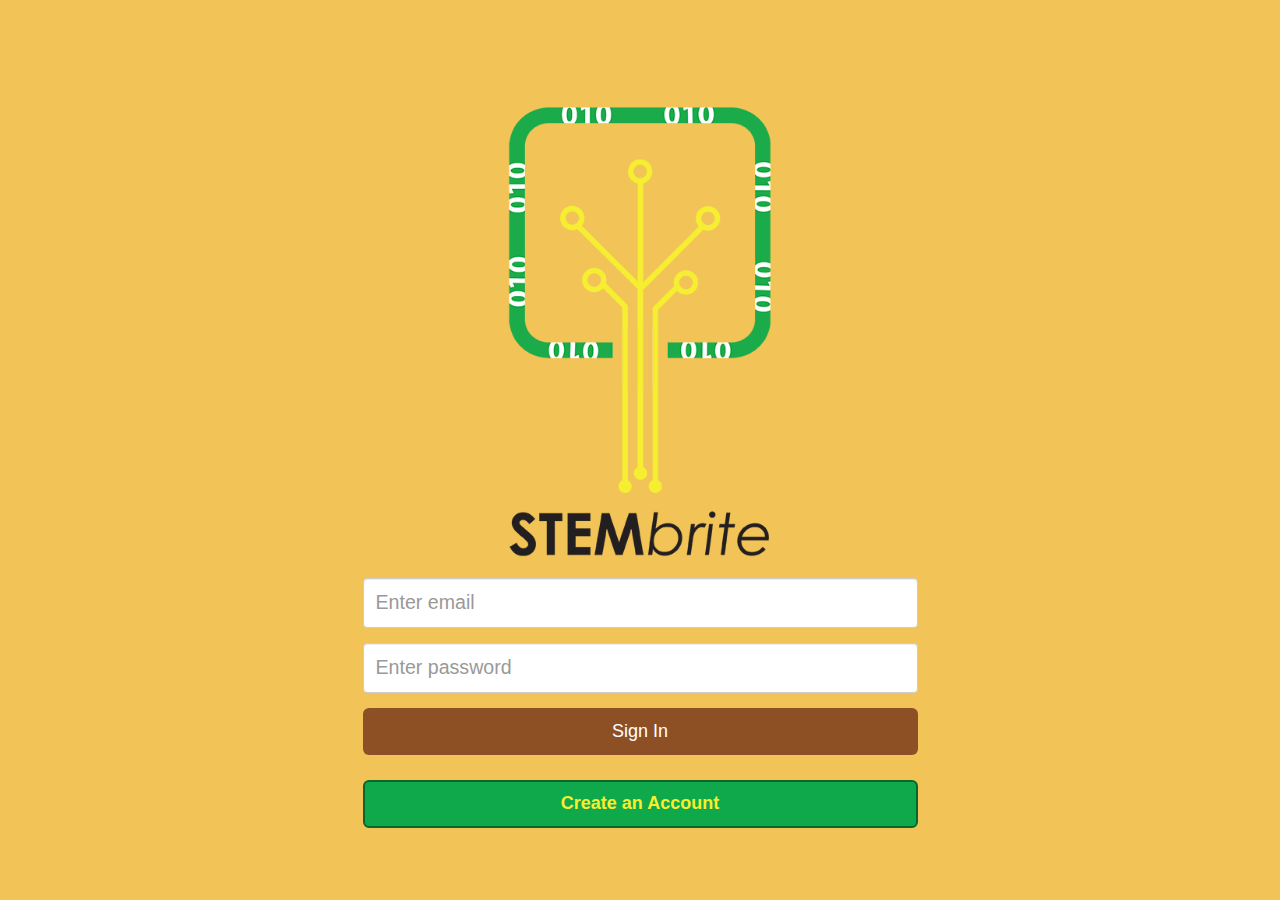
<file: index.html>
<!DOCTYPE html>
<html lang="en">
<head>
	<meta charset="UTF-8">
	<title>STEMbrite</title>
	<meta name="HandheldFriendly" content="True">
    <meta name="MobileOptimized" content="320">
    <meta name="viewport" content="width=device-width, initial-scale=1">
    <meta http-equiv="cleartype" content="on">
    <link href="css/bootstrap.min.css" rel="stylesheet">
    <link href="css/custom.css" rel="stylesheet">
</head>
<body>
	<header>
		<div class="row">
			<div class="col-xs-12 col-sm-6 col-sm-offset-3">
				<div class="logo">
					<img class="logo img-responsive center-block" src="img/SB-logo.png" alt="STEMbrite logo">
				</div>
			</div>
		</div>
	</header>
		<div class="container">
			<div class="row">
				<div class="col-xs-12 col-sm-6 col-sm-offset-3">
					<form class="sign-in" role="form">
						  <div class="form-group">
						    <input type="email" class="form-control" id="exampleInputEmail1" placeholder="Enter email">
						  </div>
						  <div class="form-group">
						    <input type="password" class="form-control" id="exampleInputPassword1" placeholder="Enter password">
						  </div>
					</form>
					<a href="welcome.html"><button class="btn btn-lg sign-in">Sign In</button></a>
					<button class="btn btn-lg create-account">Create an Account</button>
				</div>
			</div>
		</div>
</body>
</html>
</file>
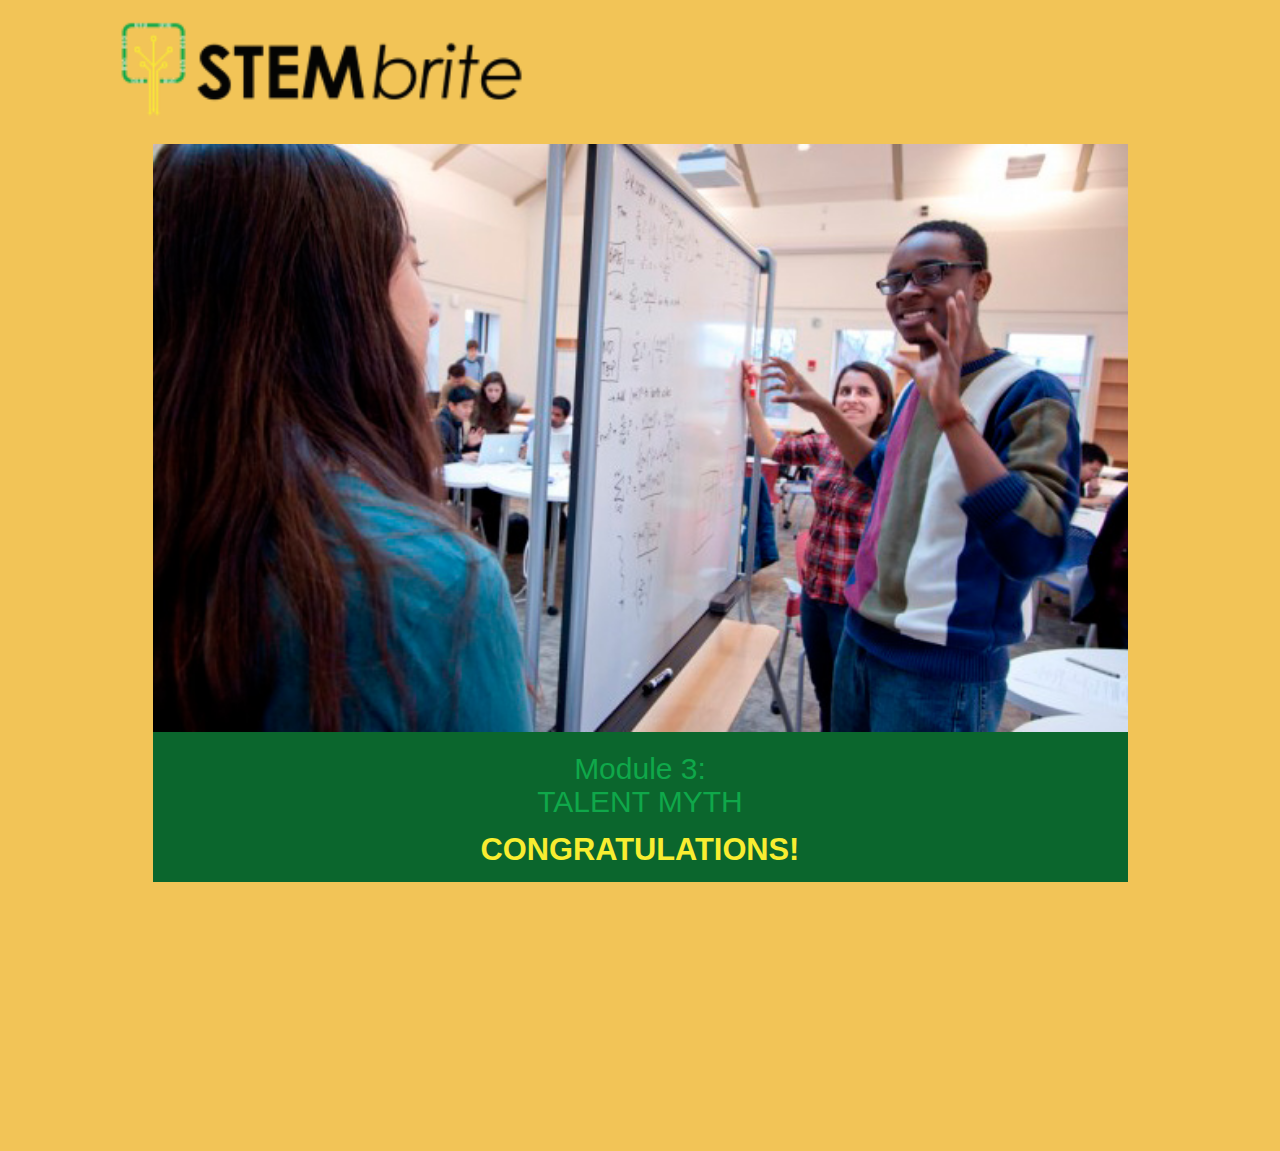
<file: congratulations.html>
<!DOCTYPE html>
<html lang="en">
<head>
	<meta charset="UTF-8">
	<title>STEMbrite</title>
	<meta name="HandheldFriendly" content="True">
    <meta name="MobileOptimized" content="320">
    <meta name="viewport" content="width=device-width, initial-scale=1">
    <meta http-equiv="cleartype" content="on">
    <link href="css/bootstrap.min.css" rel="stylesheet">
    <link href="css/custom.css" rel="stylesheet">
</head>
<body>
	<header>
		<div class="row">
			<div class="col-xs-12 col-sm-10 col-sm-offset-1 col-md-10 col-md-offset-1">
				<div class="logo">
					<img class="logo-horizontal" src="img/SB-logo-horizontal.png" alt="">
				</div>
			</div>
		</div>
	</header>
	<div class="container">
		<div class="row">
				<div class="module-screen green-background col-xs-12 col-sm-10 col-sm-offset-1 col-md-10 col-md-offset-1">
					<img class="module-three img-responsive center-block" src="img/module_3.jpg" alt="Module 3">
					<h2>Module 3: <br><span>Talent Myth</span></h2>		
					<p>Congratulations!</p>			
				</div>
		</div>
		<div class="container">
			<div class="row">
				<div class="col-xs-12 col-sm-8 col-sm-offset-2 col-md-6 col-md-offset-3">
					<p class="congratulations">You have successfully completed Module 3: Talent Myth</p>		
				</div>
			</div>		
			<div class="row">
				<div class="col-xs-12 col-sm-10 col-sm-offset-1 col-md-10 col-md-offset-1">
					<a href="modules.html"><button class="btn btn-lg done">DONE</button></a>		
				</div>
			</div>	
		</div>
	</div>
</body>
</html>
</file>
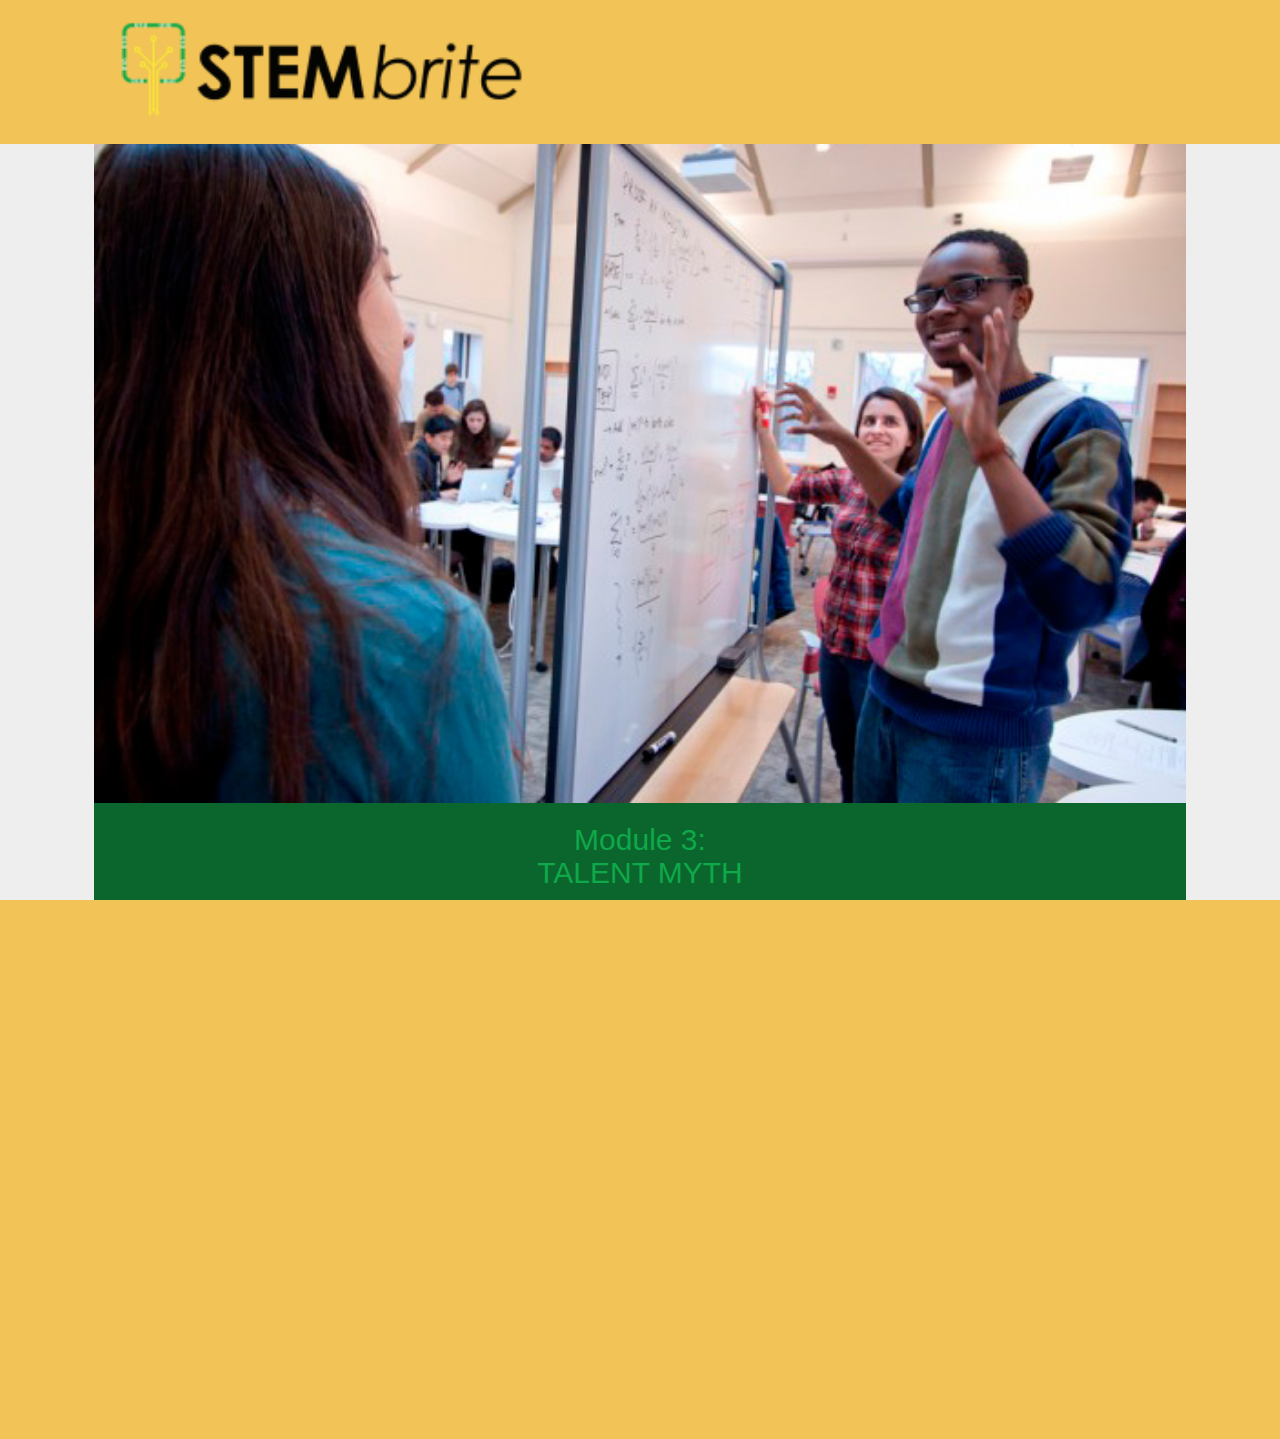
<file: module-three-activity-one.html>
<!DOCTYPE html>
<html lang="en">
<head>
	<meta charset="UTF-8">
	<title>STEMbrite</title>
	<meta name="HandheldFriendly" content="True">
    <meta name="MobileOptimized" content="320">
    <meta name="viewport" content="width=device-width, initial-scale=1">
    <meta http-equiv="cleartype" content="on">
    <link href="css/bootstrap.min.css" rel="stylesheet">
    <link href="css/custom.css" rel="stylesheet">
</head>
<body>
	<header>
		<div class="row">
			<div class="col-xs-12 col-sm-10 col-sm-offset-1 col-md-10 col-md-offset-1">
				<div class="logo">
					<img class="logo-horizontal" src="img/SB-logo-horizontal.png" alt="">
				</div>
			</div>
		</div>
	</header>
	<div class="container activity-container">
		<div class="row">
				<div class="module-screen green-background col-xs-12 col-sm-10 col-sm-offset-1 col-md-10 col-md-offset-1">
					<img class="module-three img-responsive center-block" src="img/module_3.jpg" alt="Module 3">
					<h2>Module 3: <br><span>Talent Myth</span></h2>		
					<p>Activity 1 of 3</p>			
				</div>
		</div>
		<div class="container">
			<div class="row">
				<div class="col-xs-12 col-sm-8 col-sm-offset-2 col-md-6 col-md-offset-3">
				<p class="instruction">Indicate if a statement is<br> True or False.</p>
				<p class="statement">1. Some people are naturally better at coding than others.</p>
					<div class="row">
						<div class="col-xs-3 col-xs-offset-2 col-sm-4 col-sm-offset-2 col-md-4">
							<button class="btn btn-default">TRUE</button>
						</div>
						<div class="col-xs-3 col-xs-offset-1 col-sm-4 col-md-4">
							<button class="btn btn-default">FALSE</button>
						</div>
					</div>
				</div>
			</div>		
			<div class="row">
				<div class="col-xs-12 col-sm-8 col-sm-offset-2 col-md-6 col-md-offset-3">
				<p class="statement">2. Even geniuses must have a high level of technical expertise that they master through practice.</p>
					<div class="row">
						<div class="col-xs-3 col-xs-offset-2 col-sm-4 col-sm-offset-2 col-md-4">
							<button class="btn btn-default">TRUE</button>
						</div>
						<div class="col-xs-3 col-xs-offset-1 col-sm-4 col-md-4">
							<button class="btn btn-default">FALSE</button>
						</div>
					</div>
				</div>
			</div>
			<div class="row last-statement">
				<div class="col-xs-12 col-sm-8 col-sm-offset-2 col-md-6 col-md-offset-3">
				<p class="statement">3. Talent alone cannot explain success.</p>
					<div class="row">
						<div class="col-xs-3 col-xs-offset-2 col-sm-4 col-sm-offset-2 col-md-4">
							<button class="btn btn-default">TRUE</button>
						</div>
						<div class="col-xs-3 col-xs-offset-1 col-sm-4 col-md-4">
							<button class="btn btn-default">FALSE</button>
						</div>
					</div>
				</div>
			</div>
			<div class="row">
				<div class="col-xs-12 col-sm-10 col-sm-offset-1 col-md-10 col-md-offset-1">
					<a href="module-three-activity-two.html"><button class="btn btn-lg submit">Submit</button></a>		
				</div>
			</div>	
		</div>
	</div>
</body>
</html>
</file>
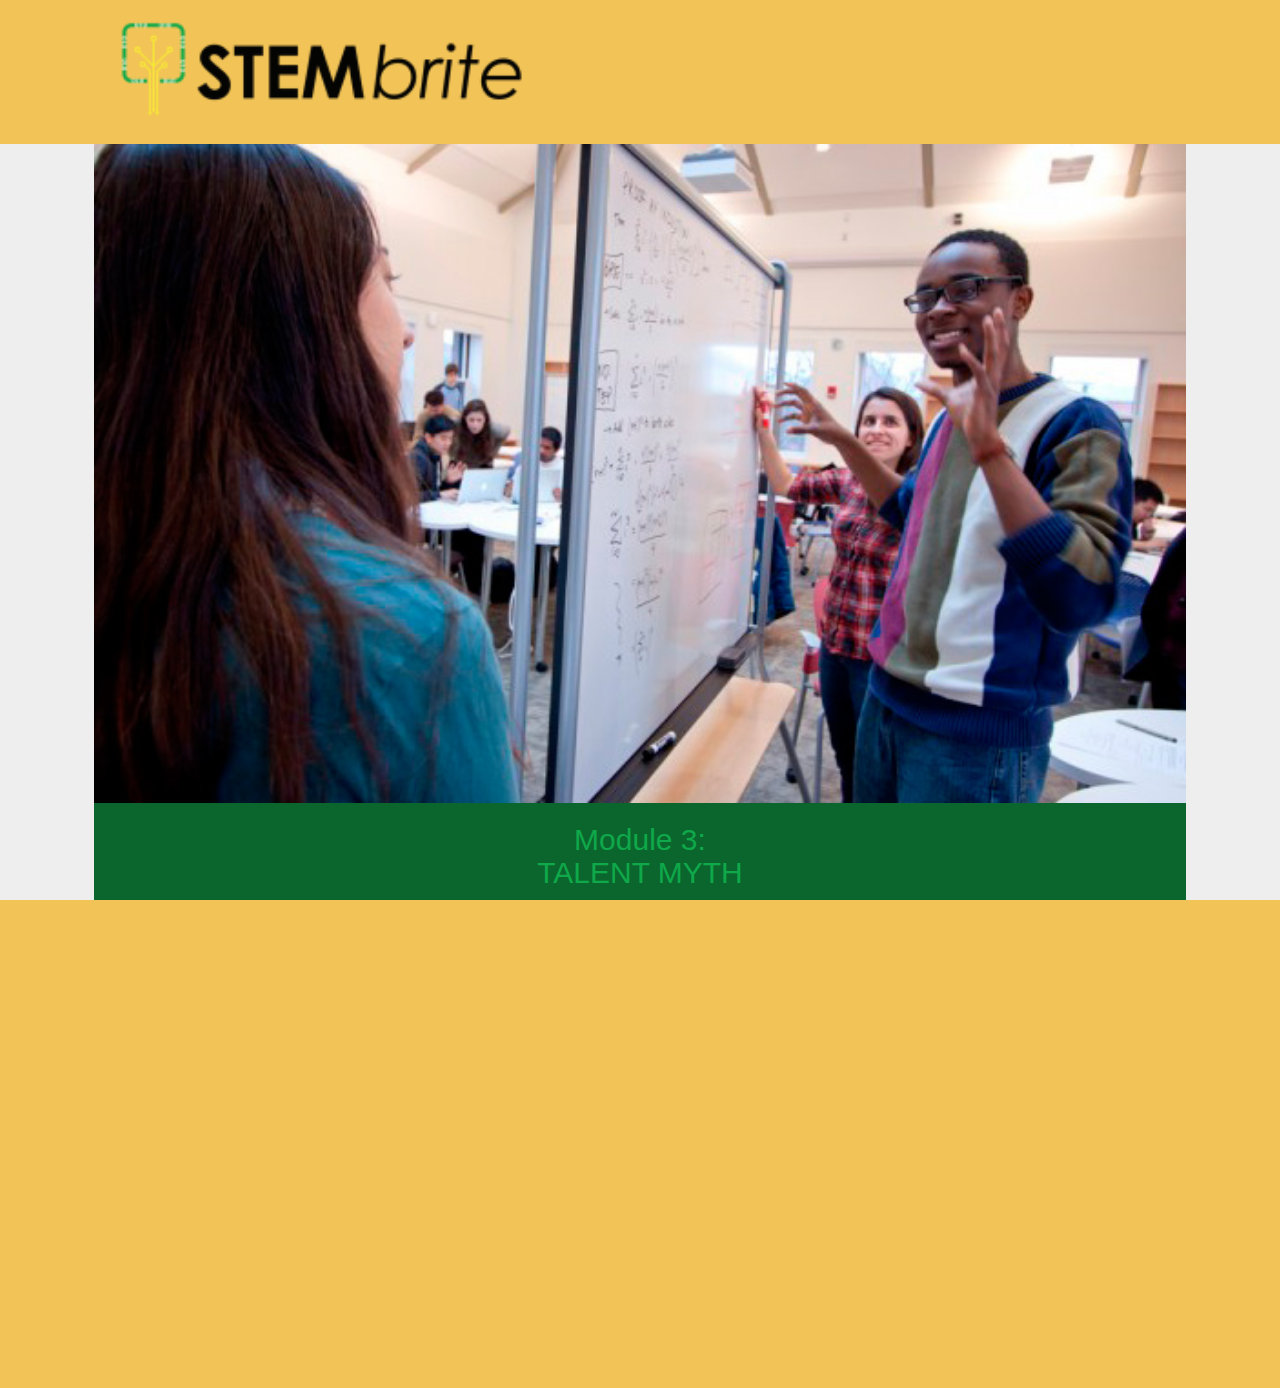
<file: module-three-activity-three.html>
<!DOCTYPE html>
<html lang="en">
<head>
	<meta charset="UTF-8">
	<title>STEMbrite</title>
	<meta name="HandheldFriendly" content="True">
    <meta name="MobileOptimized" content="320">
    <meta name="viewport" content="width=device-width, initial-scale=1">
    <meta http-equiv="cleartype" content="on">
    <link href="css/bootstrap.min.css" rel="stylesheet">
    <link href="css/custom.css" rel="stylesheet">
</head>
<body>
	<header>
		<div class="row">
			<div class="col-xs-12 col-sm-10 col-sm-offset-1 col-md-10 col-md-offset-1">
				<div class="logo">
					<img class="logo-horizontal" src="img/SB-logo-horizontal.png" alt="">
				</div>
			</div>
		</div>
	</header>
	<div class="container activity-container">
		<div class="row">
				<div class="module-screen green-background col-xs-12 col-sm-10 col-sm-offset-1 col-md-10 col-md-offset-1">
					<img class="module-three img-responsive center-block" src="img/module_3.jpg" alt="Module 3">
					<h2>Module 3: <br><span>Talent Myth</span></h2>		
					<p>Activity 3 of 3</p>			
				</div>
		</div>
		<div class="container">
			<div class="row">
				<div class="col-xs-12 col-sm-8 col-sm-offset-2 col-md-6 col-md-offset-3">
					<p class="instruction">Give an example of one challenge in your life that you have overcome with hard work?  It could be from elementary school, sports, learning something new, anything that required you to perservere.</p>
					<p class="statement text-center">Type your answer into the box below and hit submit when finished.</p>			
				</div>
			</div>		
			<textarea class="form-control activity" rows="6"></textarea>
			<div class="row">
				<div class="col-xs-12 col-sm-10 col-sm-offset-1 col-md-10 col-md-offset-1">
					<a href="congratulations.html"><button class="btn btn-lg submit">Submit</button></a>		
				</div>
			</div>	
		</div>
	</div>
</body>
</html>
</file>
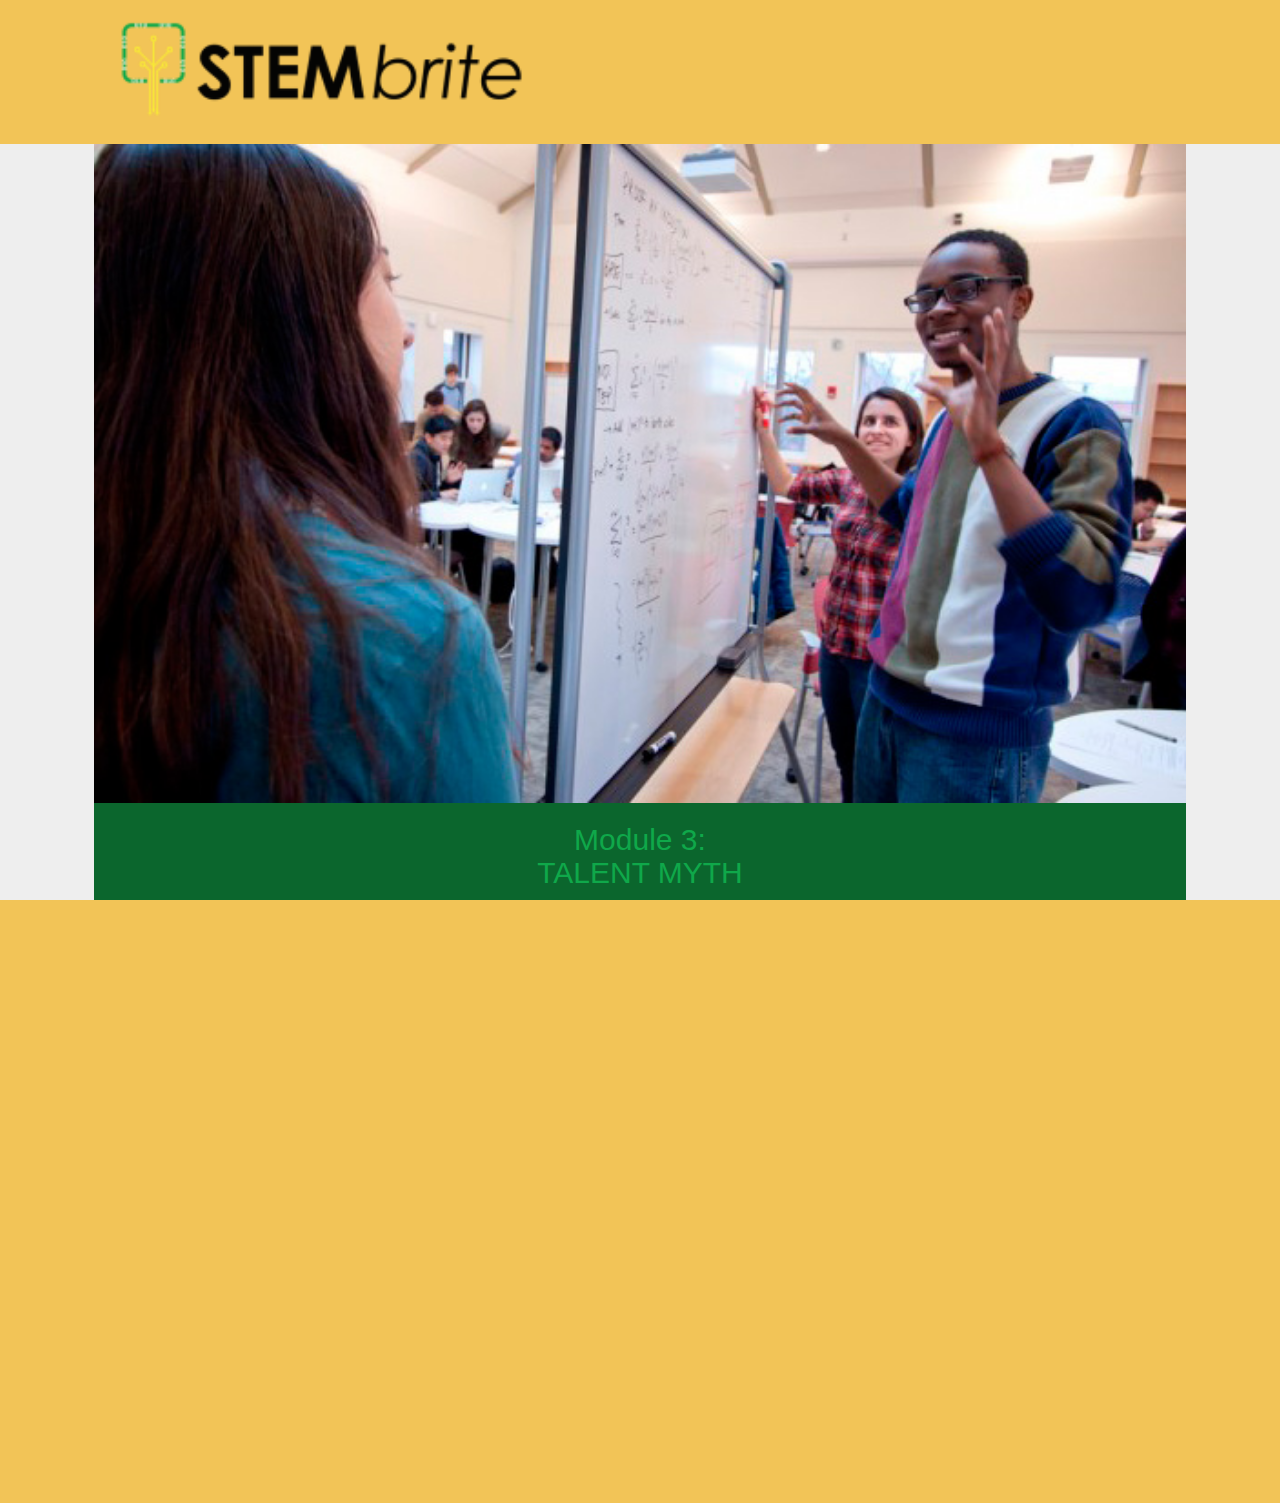
<file: module-three-activity-two.html>
<!DOCTYPE html>
<html lang="en">
<head>
	<meta charset="UTF-8">
	<title>STEMbrite</title>
	<meta name="HandheldFriendly" content="True">
    <meta name="MobileOptimized" content="320">
    <meta name="viewport" content="width=device-width, initial-scale=1">
    <meta http-equiv="cleartype" content="on">
    <link href="css/bootstrap.min.css" rel="stylesheet">
    <link href="css/custom.css" rel="stylesheet">
</head>
<body>
	<header>
		<div class="row">
			<div class="col-xs-12 col-sm-10 col-sm-offset-1 col-md-10 col-md-offset-1">
				<div class="logo">
					<img class="logo-horizontal" src="img/SB-logo-horizontal.png" alt="">
				</div>
			</div>
		</div>
	</header>
	<div class="container activity-container">
		<div class="row">
				<div class="module-screen green-background col-xs-12 col-sm-10 col-sm-offset-1 col-md-10 col-md-offset-1">
					<img class="module-three img-responsive center-block" src="img/module_3.jpg" alt="Module 3">
					<h2>Module 3: <br><span>Talent Myth</span></h2>		
					<p>Activity 2 of 3</p>			
				</div>
		</div>
		<div class="container">
			<div class="row">
				<div class="col-xs-12 col-sm-8 col-sm-offset-2 col-md-6 col-md-offset-3">
				<p class="instruction">Indicate if a statement represents a Fixed or a Growth Mindset</p>
				<p class="statement">1. "I am really good at Math and Science."</p>
					<div class="row">
						<div class="col-xs-3 col-xs-offset-2 col-sm-4 col-sm-offset-2 col-md-4">
							<button class="btn btn-default">GROWTH</button>
						</div>
						<div class="col-xs-3 col-xs-offset-1 col-sm-4 col-md-4">
							<button class="btn btn-default">FIXED</button>
						</div>
					</div>
				</div>
			</div>		
			<div class="row">
				<div class="col-xs-12 col-sm-8 col-sm-offset-2 col-md-6 col-md-offset-3">
				<p class="statement">2. "When I put the time in, I can find a way to succeed."</p>
					<div class="row">
						<div class="col-xs-3 col-xs-offset-2 col-sm-4 col-sm-offset-2 col-md-4">
							<button class="btn btn-default">GROWTH</button>
						</div>
						<div class="col-xs-3 col-xs-offset-1 col-sm-4 col-md-4">
							<button class="btn btn-default">FIXED</button>
						</div>
					</div>
				</div>
			</div>
			<div class="row">
				<div class="col-xs-12 col-sm-8 col-sm-offset-2 col-md-6 col-md-offset-3">
				<p class="statement">3. "I can't do quadratic equations."</p>
					<div class="row">
						<div class="col-xs-3 col-xs-offset-2 col-sm-4 col-sm-offset-2 col-md-4">
							<button class="btn btn-default">GROWTH</button>
						</div>
						<div class="col-xs-3 col-xs-offset-1 col-sm-4 col-md-4">
							<button class="btn btn-default">FIXED</button>
						</div>
					</div>
				</div>
			</div>
			<div class="row last-statement">
				<div class="col-xs-12 col-sm-8 col-sm-offset-2 col-md-6 col-md-offset-3">
				<p class="statement">4. "I may have to retake this, but it's not going to stop me from doing what I want to do."</p>
					<div class="row">
						<div class="col-xs-3 col-xs-offset-2 col-sm-4 col-sm-offset-2 col-md-4">
							<button class="btn btn-default">GROWTH</button>
						</div>
						<div class="col-xs-3 col-xs-offset-1 col-sm-4 col-md-4">
							<button class="btn btn-default">FIXED</button>
						</div>
					</div>
				</div>
			</div>
			<div class="row">
				<div class="col-xs-12 col-sm-10 col-sm-offset-1 col-md-10 col-md-offset-1">
					<a href="module-three-activity-three.html"><button class="btn btn-lg submit">Submit</button></a>		
				</div>
			</div>	
		</div>
	</div>
</body>
</html>
</file>
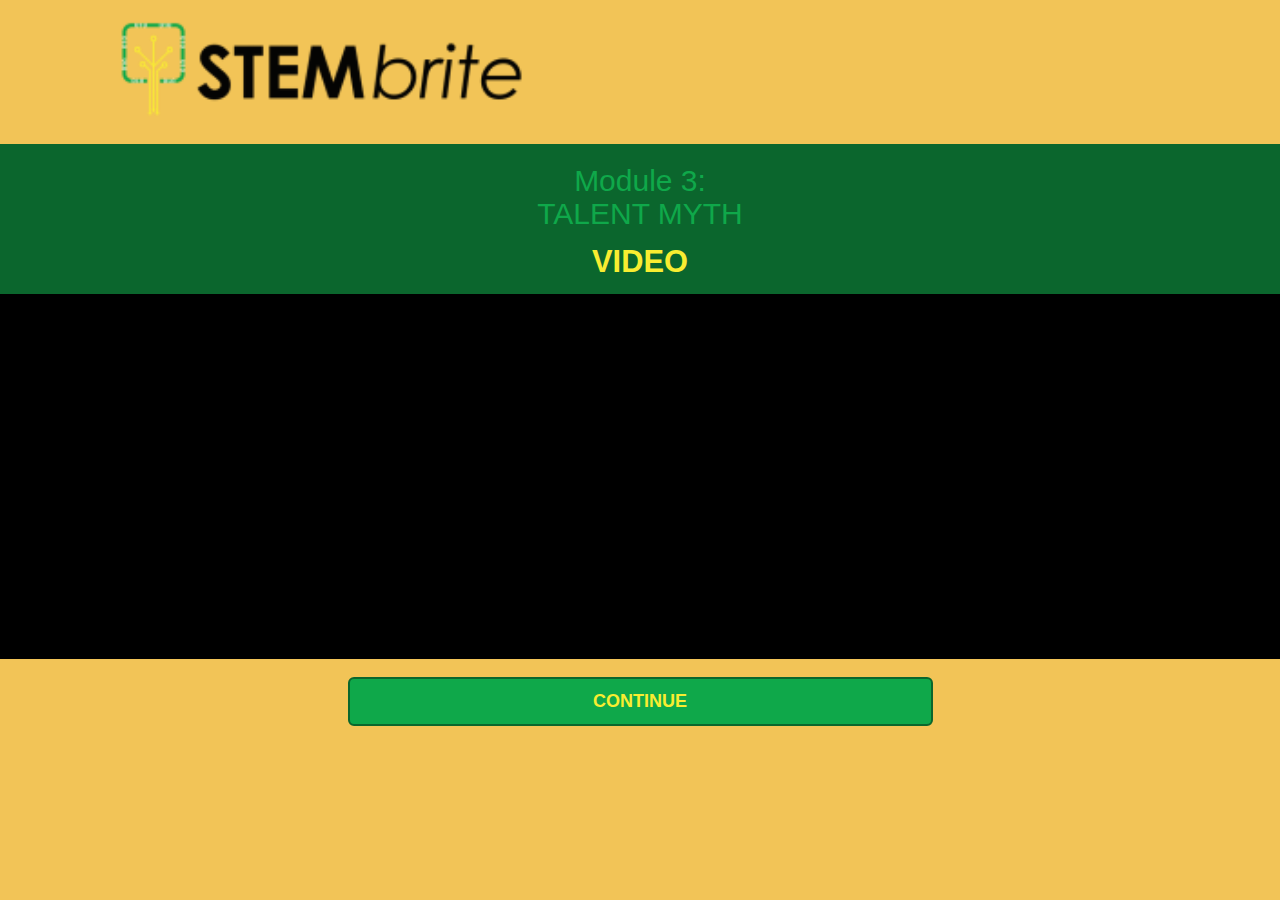
<file: module-three.html>
<!DOCTYPE html>
<html lang="en">
<head>
	<meta charset="UTF-8">
	<title>STEMbrite</title>
	<meta name="HandheldFriendly" content="True">
    <meta name="MobileOptimized" content="320">
    <meta name="viewport" content="width=device-width, initial-scale=1">
    <meta http-equiv="cleartype" content="on">
    <link href="css/bootstrap.min.css" rel="stylesheet">
    <link href="css/custom.css" rel="stylesheet">
</head>
<body>
	<header>
		<div class="row">
			<div class="col-xs-12 col-sm-10 col-sm-offset-1 col-md-10 col-md-offset-1">
				<div class="logo">
					<img class="logo-horizontal" src="img/SB-logo-horizontal.png" alt="">
				</div>
			</div>
		</div>
	</header>
	<div class="video-container">
		
				<div class="container">
					<div class="row">
						<div class="module-screen col-xs-12 col-sm-10 col-sm-offset-1 col-md-10 col-md-offset-1">
								<h2>Module 3: <br><span>Talent Myth</span></h2>		
								<p>Video</p>	
						</div>
					</div>
				</div>	
			<div class="row black-background">
				<div class="col-xs-12 col-sm-10 col-sm-offset-1 col-md-10 col-md-offset-1">
					<div class="video embed-responsive embed-responsive-4by3">
						<iframe width="100%" height="360" class="embed-responsive-item" src="//www.youtube.com/embed/VUgwNV4sQoY" frameborder="0" allowfullscreen></iframe>
					</div>
				</div>
			</div>			
	
	</div>
			<div class="container">
				<div class="row">
					<div class="continue col-xs-12 col-sm-10 col-sm-offset-1 col-md-10 col-md-offset-1">
							<a href="module-three-activity-one.html"><button class="btn btn-lg continue">Continue</button></a>	
					</div>
				</div>		
			</div>
</body>
</html>
</file>
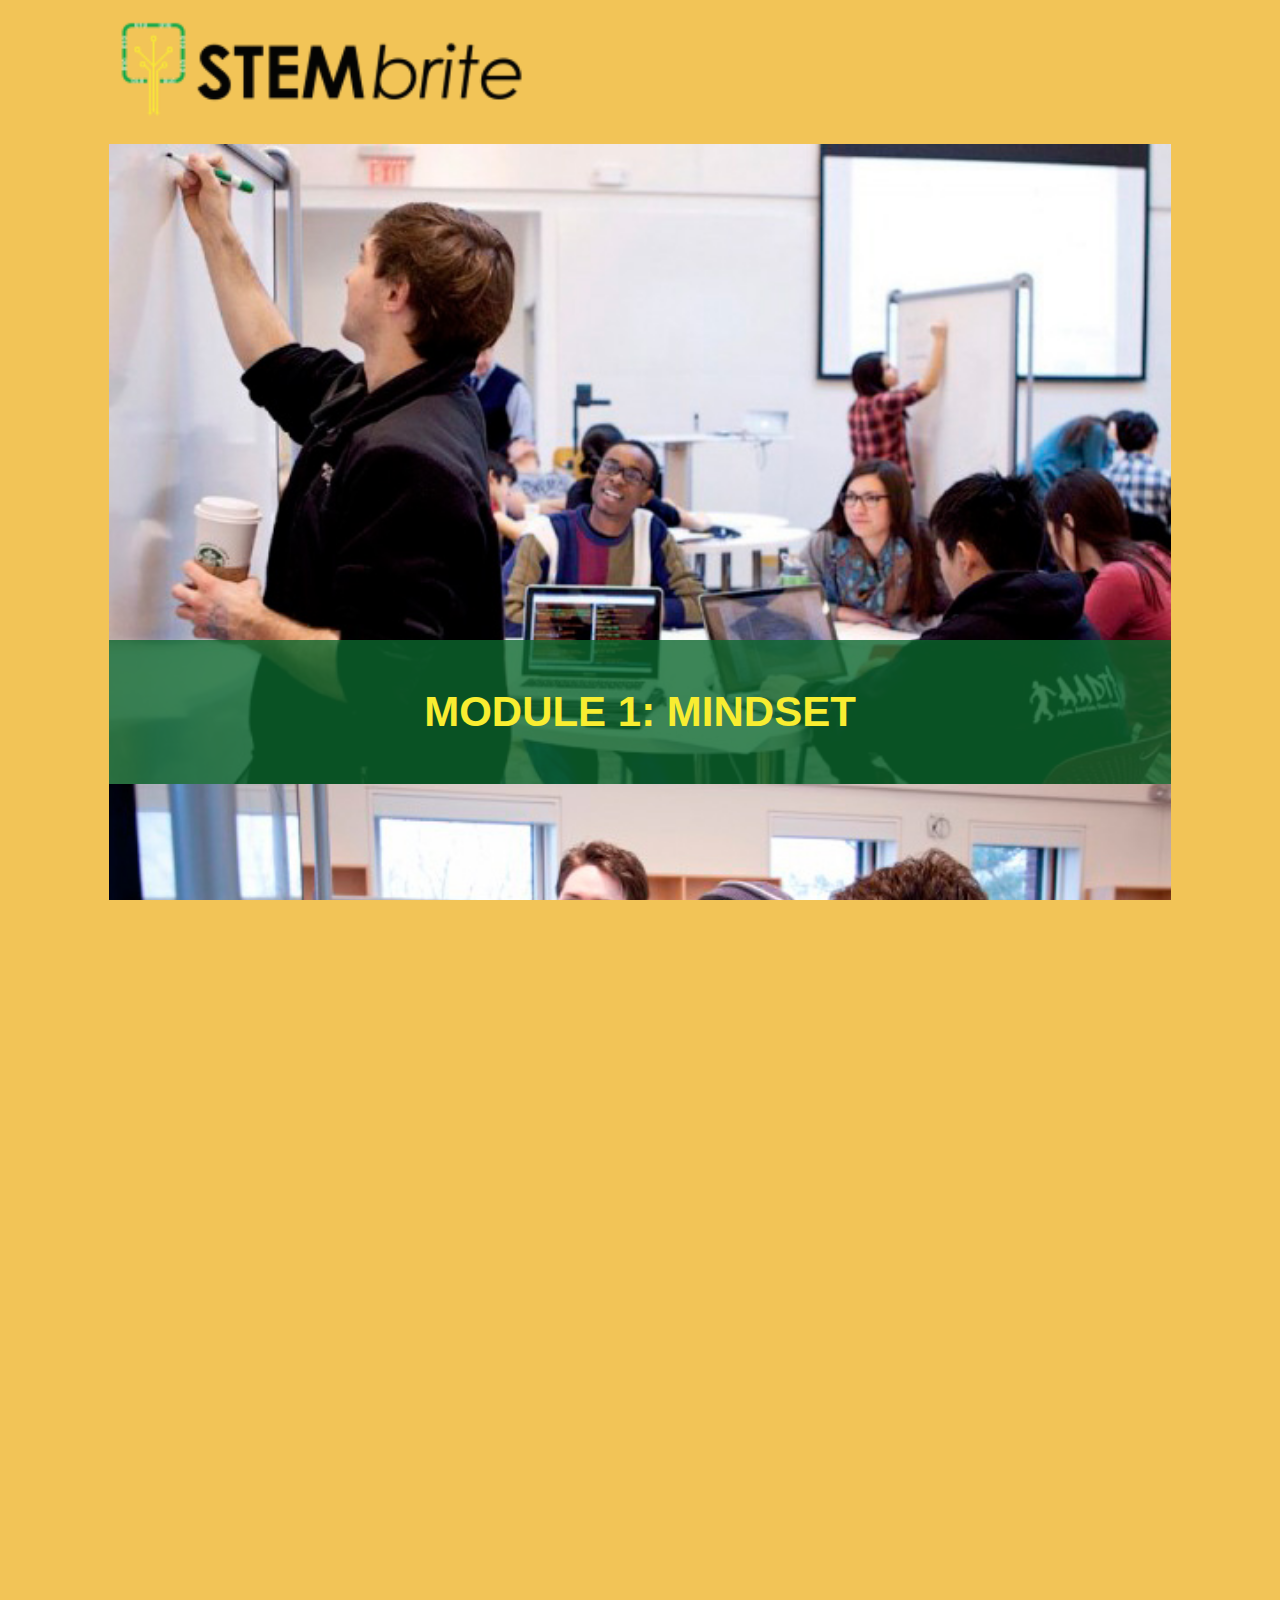
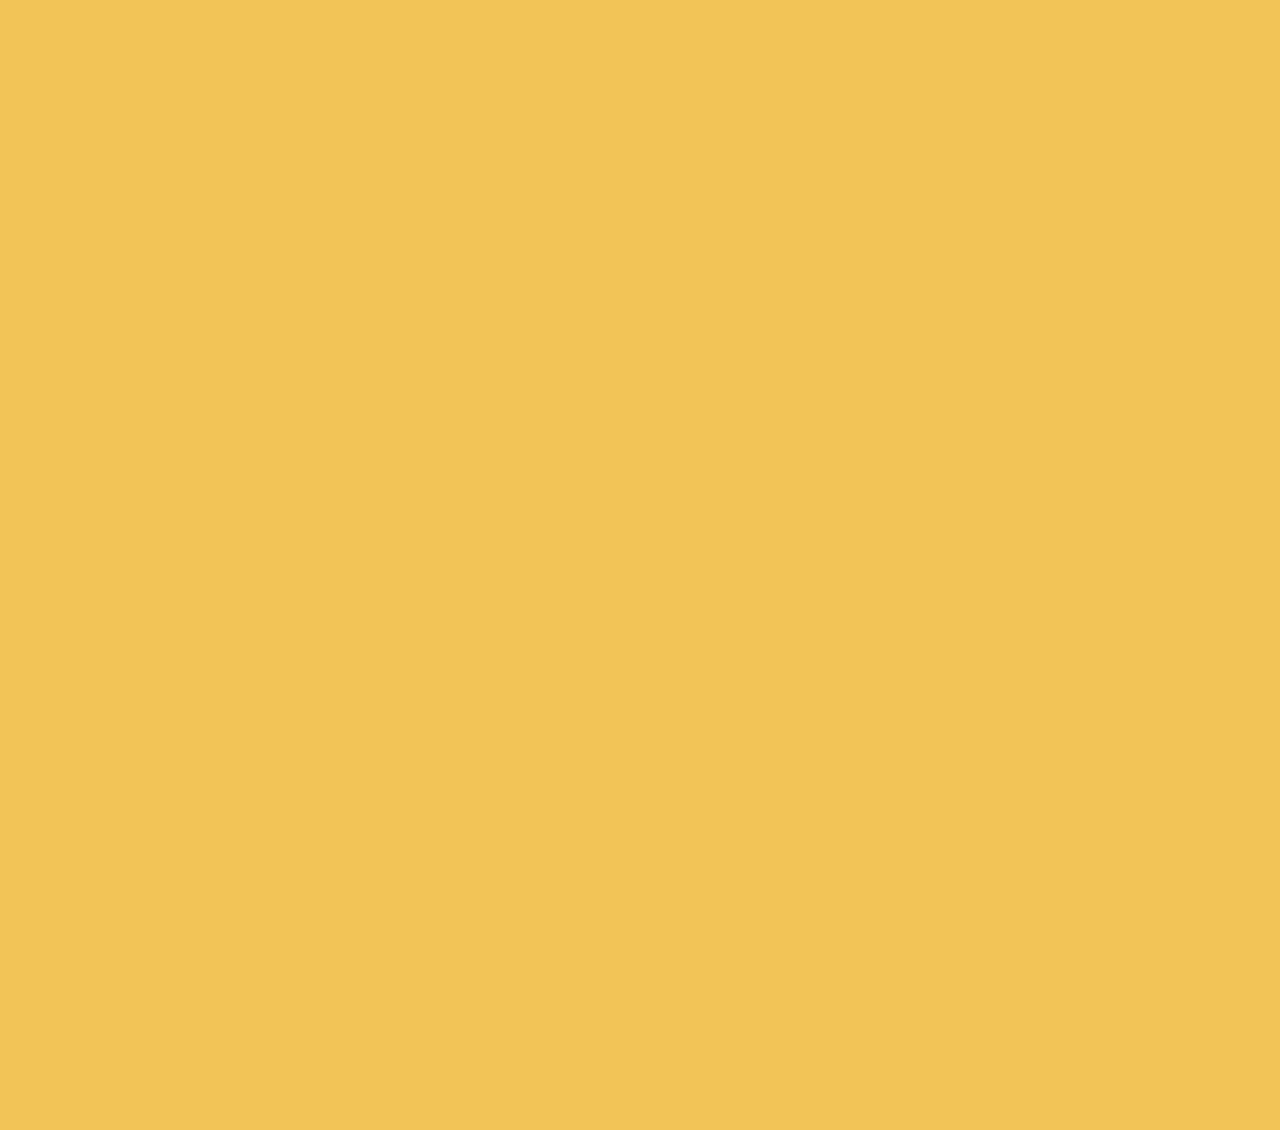
<file: modules.html>
<!DOCTYPE html>
<html lang="en">
<head>
	<meta charset="UTF-8">
	<title>STEMbrite</title>
	<meta name="HandheldFriendly" content="True">
    <meta name="MobileOptimized" content="320">
    <meta name="viewport" content="width=device-width, initial-scale=1">
    <meta http-equiv="cleartype" content="on">
    <link href="css/bootstrap.min.css" rel="stylesheet">
    <link href="css/custom.css" rel="stylesheet">
</head>
<body>
	<header>
		<div class="row">
			<div class="col-xs-12 col-sm-10 col-sm-offset-1 col-md-10 col-md-offset-1">
				<div class="logo">
					<img class="logo-horizontal" src="img/SB-logo-horizontal.png" alt="">
				</div>
			</div>
		</div>
	</header>
			<div class="row">
				<div class="col-xs-12 col-sm-10 col-sm-offset-1 col-md-10 col-md-offset-1">
					<a href=""><div class="module">
						<img class="module img-responsive center-block" src="img/module_1.jpg" alt="Module 1">
						<p class="caption">Module 1: Mindset</p>
					</div></a>
					<a href=""><div class="module">
						<img class="module img-responsive center-block" src="img/module_2.jpg" alt="Module 2">
						<p class="caption">Module 2: Smart Goals</p>
					</div></a>
					<a href="module-three.html"><div class="module">
						<img class="module img-responsive center-block" src="img/module_3.jpg" alt="Module 3">
						<p class="caption">Module 3: Talent Myth</p>
					</div></a>
					<a href=""><div class="module">
						<img class="module img-responsive center-block" src="img/module_4.jpg" alt="Module 4">
						<p class="caption">Module 4: Succeeding</p>
					</div></a>
				</div>
			</div>

</body>
</html>
</file>
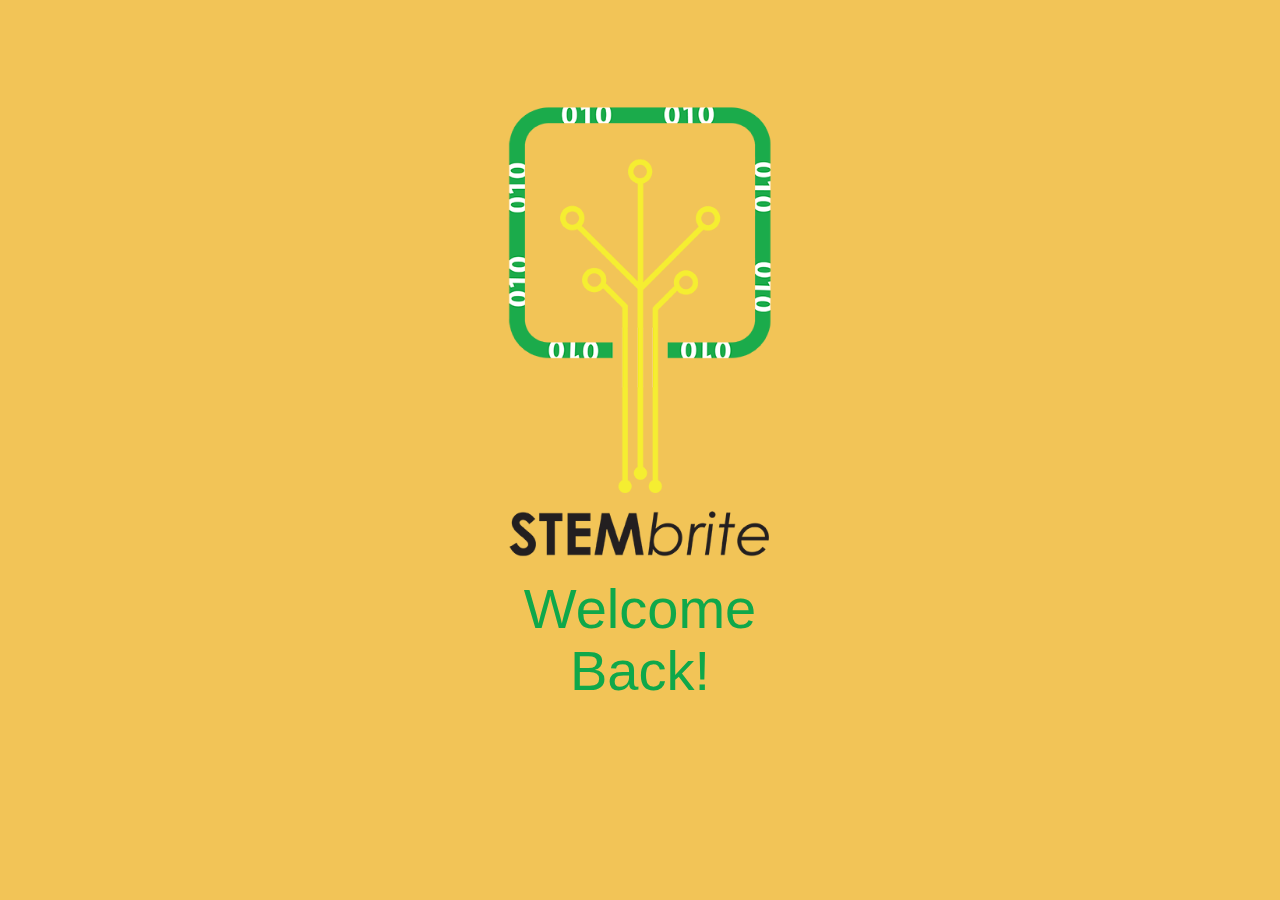
<file: welcome.html>
<!DOCTYPE html>
<html lang="en">
<head>
	<meta charset="UTF-8">
	<title>STEMbrite</title>
	<meta name="HandheldFriendly" content="True">
    <meta name="MobileOptimized" content="320">
    <meta name="viewport" content="width=device-width, initial-scale=1">
    <meta http-equiv="cleartype" content="on">
    <link href="css/bootstrap.min.css" rel="stylesheet">
    <link href="css/custom.css" rel="stylesheet">
</head>
<body>
	<header>
		<div class="row">
			<div class="col-xs-12 col-sm-6 col-sm-offset-3">
				<div class="logo">
					<img class="logo img-responsive center-block" src="img/SB-logo.png" alt="STEMbrite logo">
				</div>
			</div>
		</div>
	</header>
		<div class="container">
			<div class="row">
				<div class="col-xs-12 col-sm-6 col-sm-offset-3">
					<a href="modules.html"><h2 class="welcome">Welcome<br> Back!</h2></a>
				</div>
			</div>
		</div>
</body>
</html>
</file>
<file: css/custom.css>
html, body {
    width: 100%;
    height: 100%;
    max-height: 100%;
    overflow-x: hidden;
    overflow-y: scroll;
    -webkit-overflow-scrolling: touch;
}
body {
	background-color: #F2C457;
	padding-bottom: 2em;
}
div.module, div.continue {
	position: relative;
}
div.continue {
	margin-bottom: 1.4em;
}
div.module:last {
	margin-bottom: 1.5em;
}
div.video-container, .green-background {
	background-color: #0B662D;
}
.black-background {
	background-color: #000;
}
div.activity-container {
	background-color: #eee;
}
div.last-statement {
	padding-bottom: 2em;
}
textarea.activity {
	margin-bottom: 2em;
}
a, a:hover, a:focus {
	text-decoration: none;
}
a button {
	display: block;
}
h2.welcome {
	font-size: 4em;
	text-align: center;
	color: #0fa84a;
	display: block;
	padding: 0;
	margin: 0;
}
.col-xs-12 h2.welcome {
	margin-bottom: 0.4em;
}
.module-screen {
	text-align: center;
	padding: 0;
}
.module-screen h2 {
	color: #0fa84a;;
}
.module-screen h2 span {
	font-size: 1em;
	text-transform: uppercase;
}
.module-screen p {
	font-size: 2.2em;
}
p.caption, .module-screen p { 
	color: #f8ed31;
	text-transform: uppercase;
	font-weight:bold;
}
p.caption {
	font-size: 1.4em;
	position: absolute;
	bottom: 0;
	text-align: center;
	background-color: rgba(11, 102,045, 0.8);
	width: 100%;
	margin-bottom: 0;
	padding-top: 1em;
	padding-bottom: 1em;
}
p.instruction {
	font-size: 1.4em;
	margin-top: 1em;
	text-align: center;
}
p.statement {
	font-size: 1.2em;
	margin-top: 1.4em;
}
p.statement:first {
	margin-top: 0;
}
p.congratulations {
	margin-top: 2.5em;
	margin-bottom: 2.5em;
	font-size: 2em;
	color: #0B662D;
	text-align: center;
}
img.logo {
	width: 240px;
}
img.logo-horizontal {
	width: 40%;
	margin-top: 0.2em;
	margin-bottom: 0.6em;
}
.clearfix {
	clear: both;
}
/* Forms */
p.sign-in {
	font-size: 1.8em;
	margin-top: 1em;
	color: #AD7E0E;
	text-align: center;
	text-transform: uppercase;
}
form.sign-in input {
	height: 50px;
	font-size: 1.4em;
}
button:hover {
	cursor: pointer;
}
button.sign-in {
	width: 100%;
	background-color: #8d5024;
	color: #fff;
	padding-top: 0.6em;
}
button.create-account, button.continue, button.submit {
	font-weight: bold;
	background-color: #0fa84a;
	color: #f8ed31;
}
button.create-account, button.continue, button.submit, button.done {
	border: 2px solid #0B662D;
}
button.done, button.done:hover {
	color: #0B662D;;
}
button.create-account {
	width: 100%;
	margin-top: 1.4em;
	margin-bottom: 2em;
}
button.continue, button.submit, button.done {
	width: 60%;
	position: absolute;
	left: 20%;
	padding-top: 0.6em;
	text-transform: uppercase;
}
button.continue {
	margin-top: 1em;
}
button.submit {
	margin-top: 2em;
	margin-bottom: 1.4em;
}
button.sign-in:hover {
	color: #f8ed31;
	background-color: #5d3619;
}
button.create-account:hover, button.continue:hover, button.submit:hover {
	color: #0fa84a;
	background-color: #0B662D;
	border: 2px solid #0B662D;
}
button.sign-in:hover, button.create-account:hover {
	transition: background-color ease-in 0.2s;
	transition: color ease-in 0.2s;
}

/* Tablet styles */

@media (min-width: 768px) {
		img.logo {
		width: 300px;
		margin-top: 80px;
		}
		img.logo-horizontal {
			margin-bottom: 1.5em;
			margin-top: 1em;
			width: 40%;
		}
		img.module, img.module-three {
			width: 100%;
		}
		form input, button {
			width: 60%;
		}
		.module-screen-heading {
			display: block;
			width: 100%;
		}
		p.caption {
			font-size: 3em;
		}
		p.statement {
			text-align: center;
		}
		div.activity-container {
			padding: 0;
			width: 100%;
		}
		textarea.activity {
			width: 94%;
			margin-left: 3%;
		}
}
</file>
